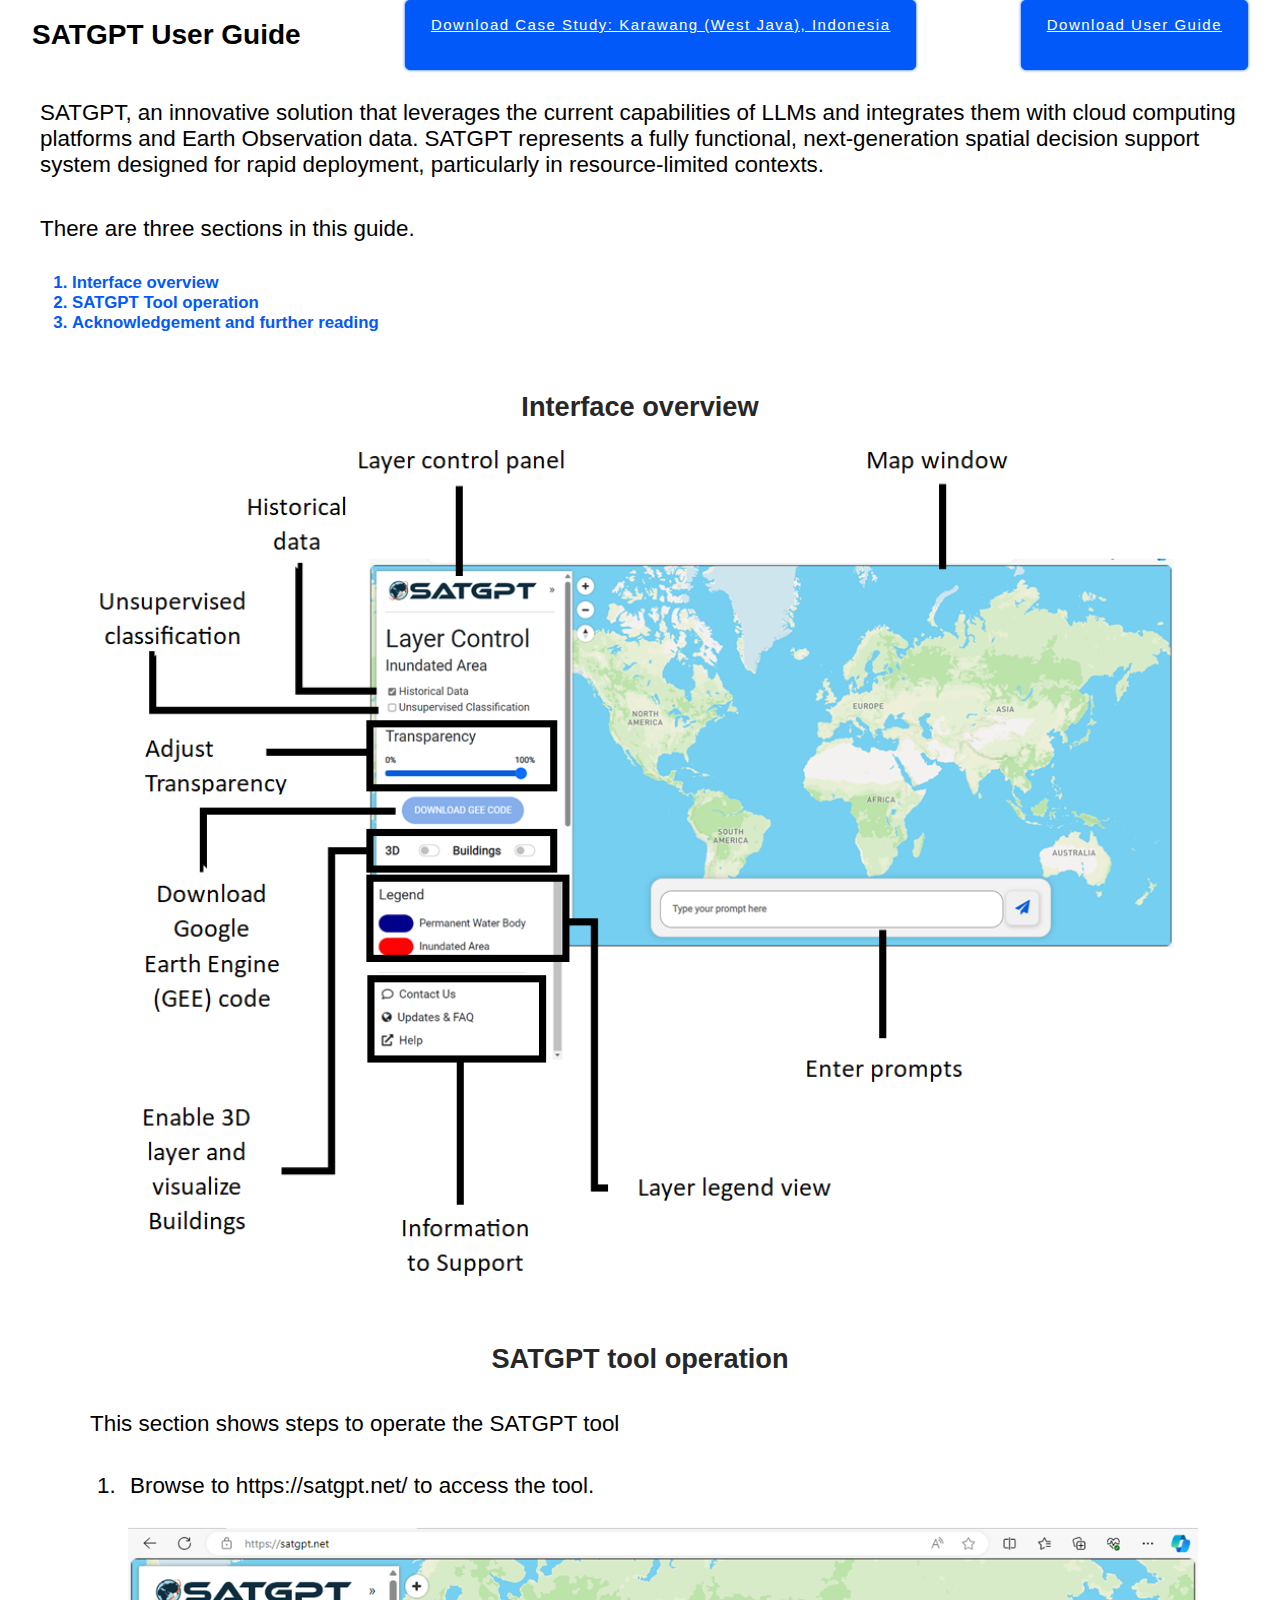
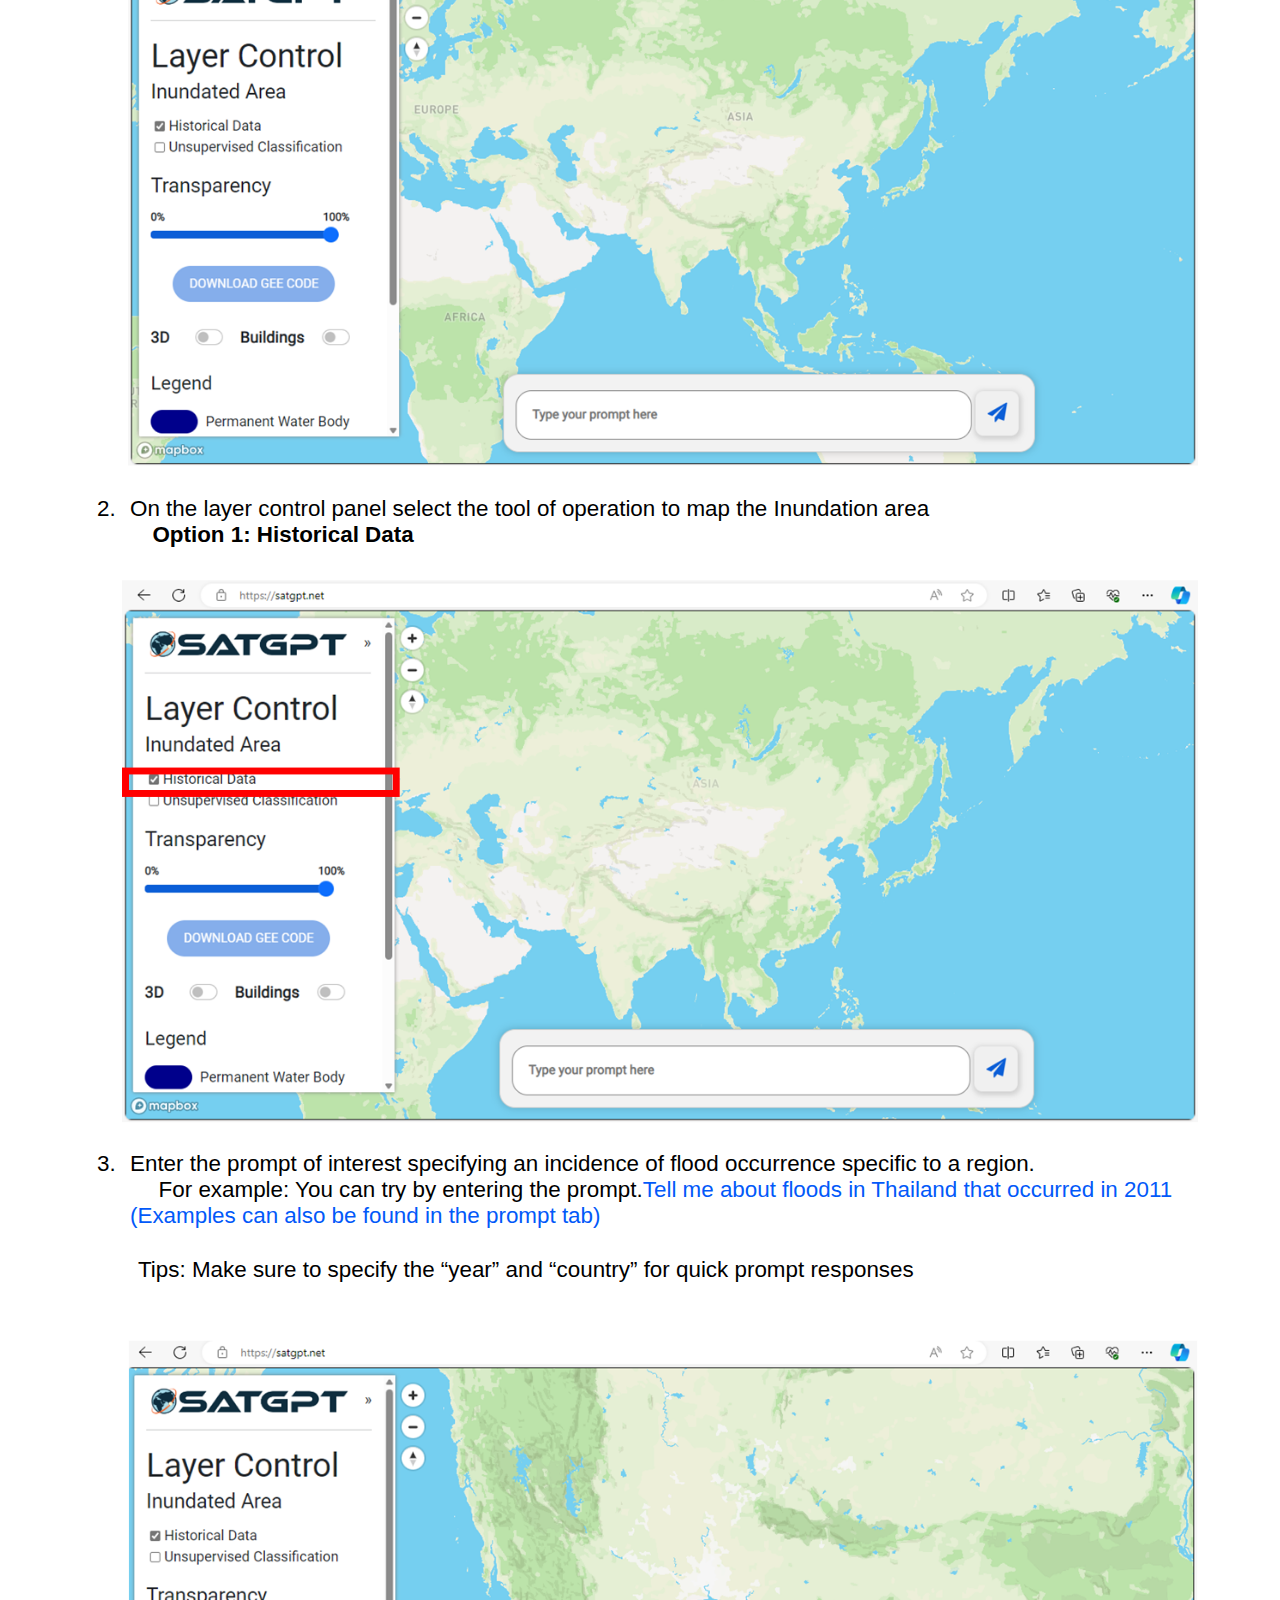
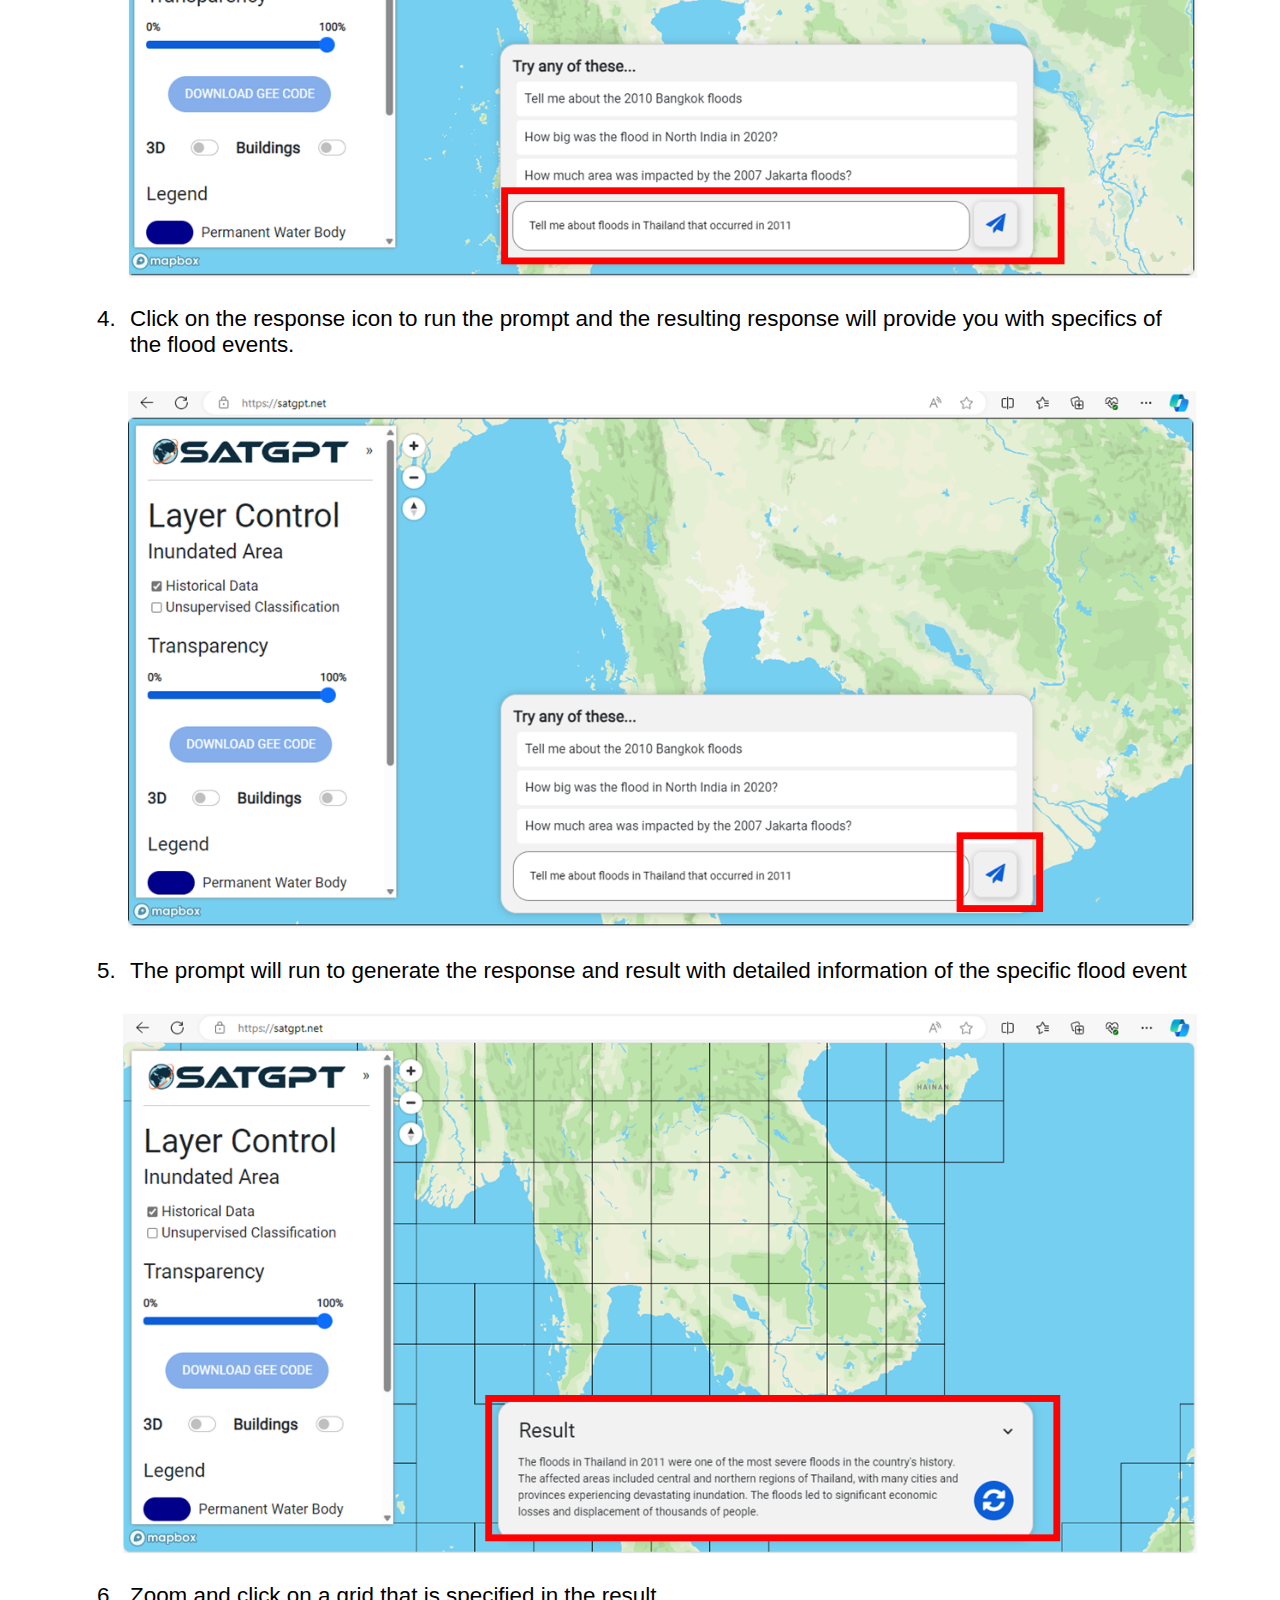
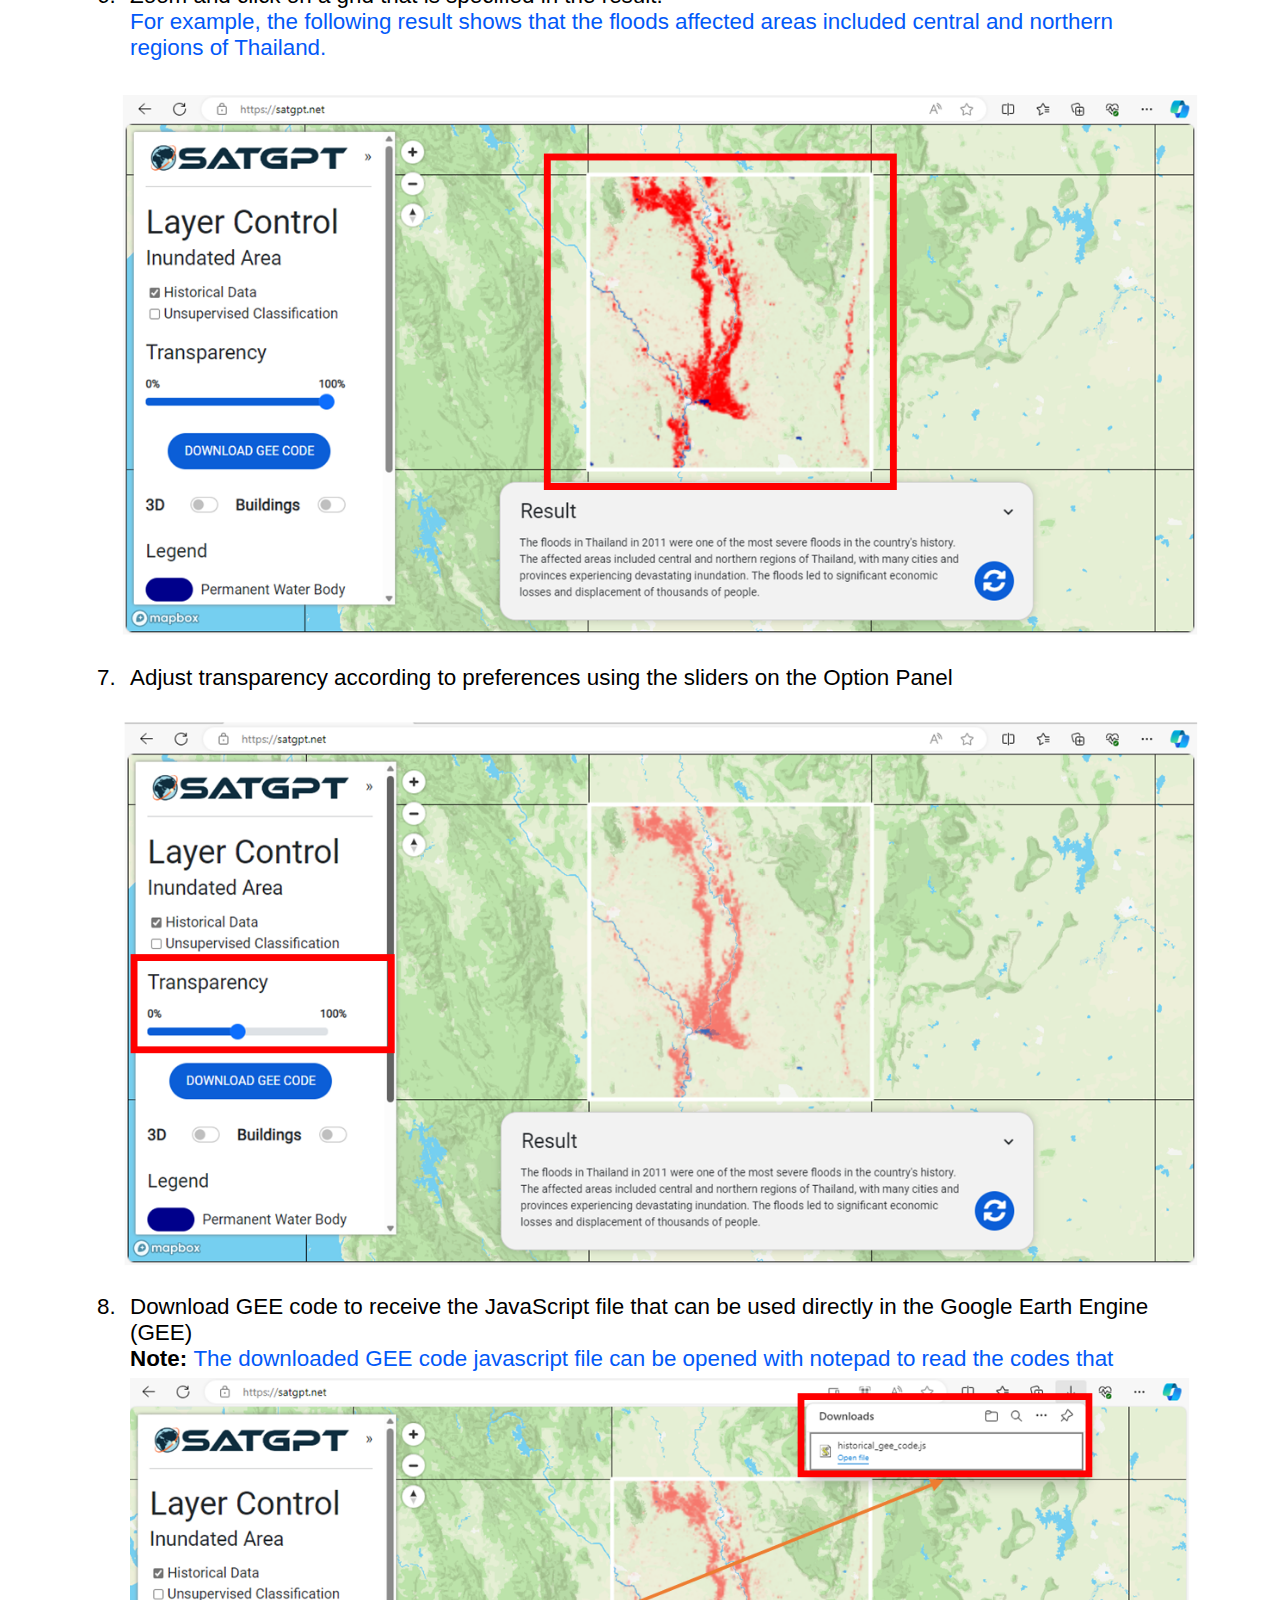
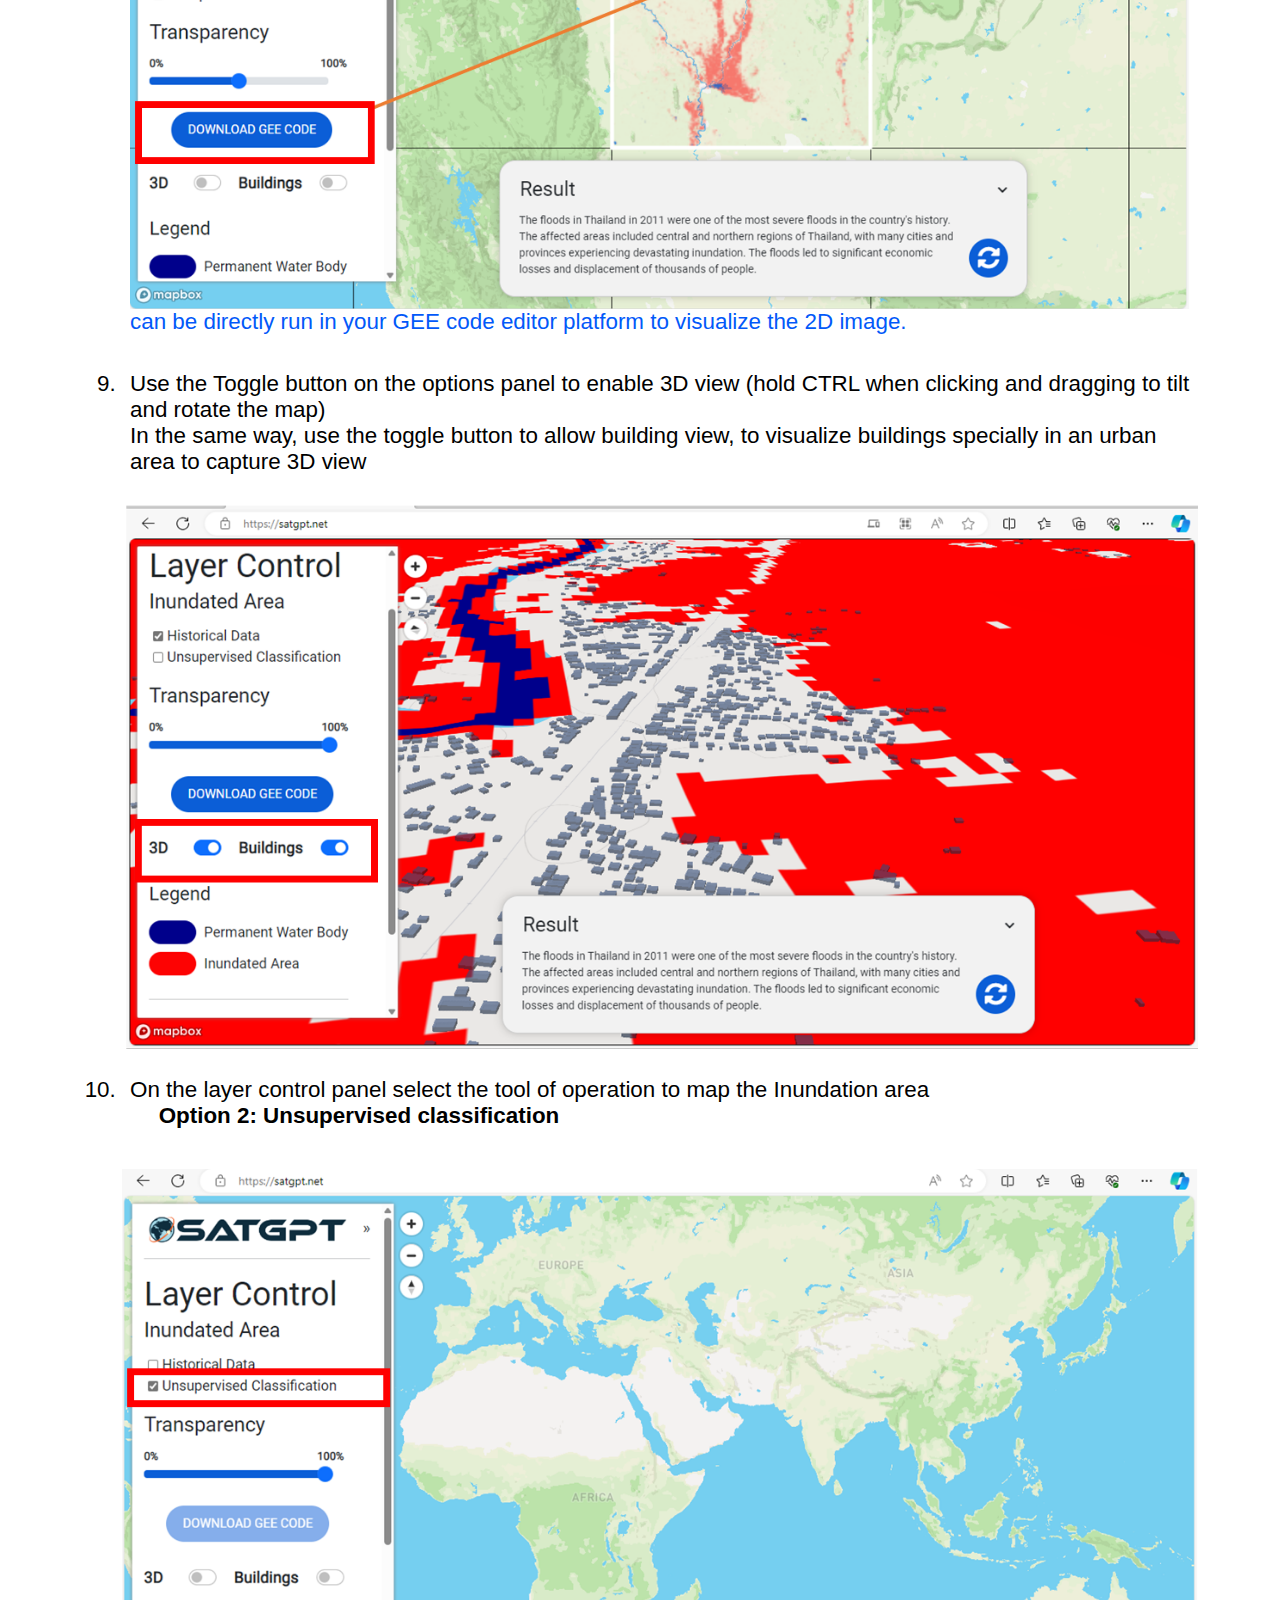
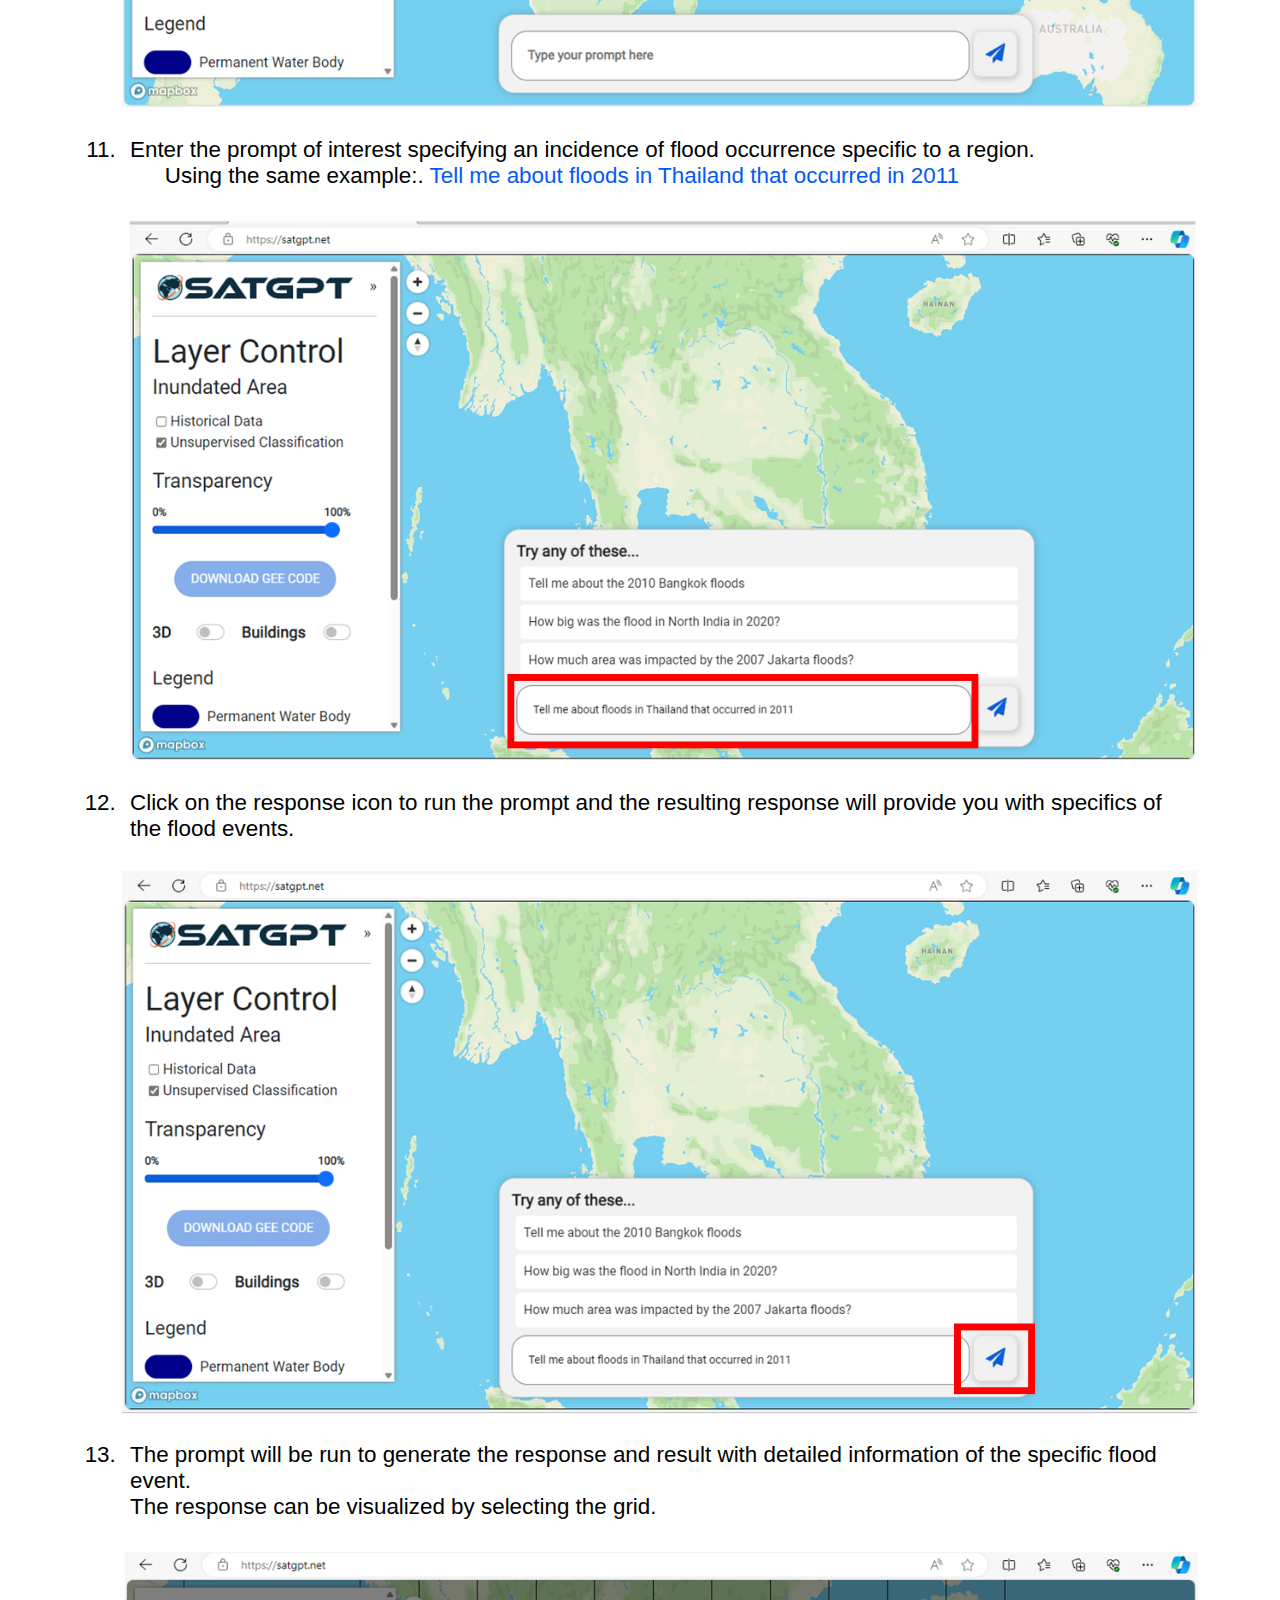
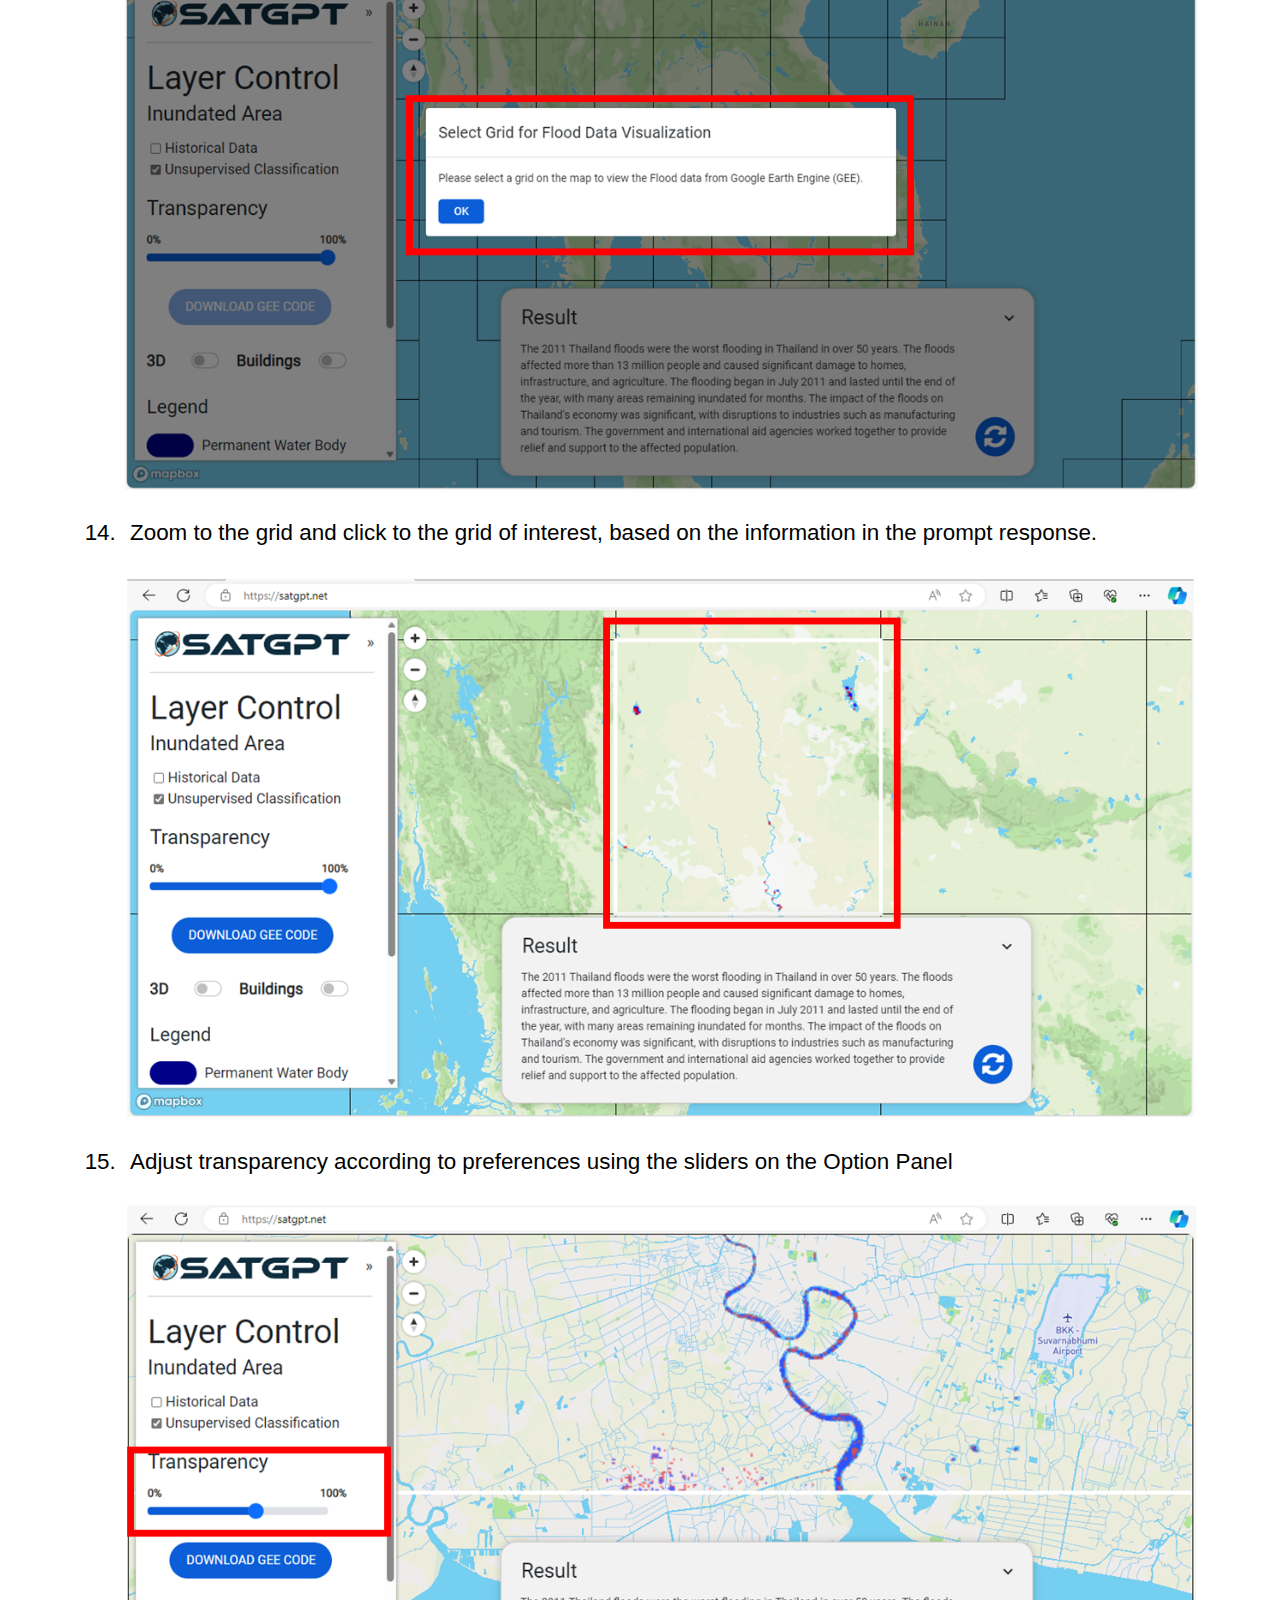
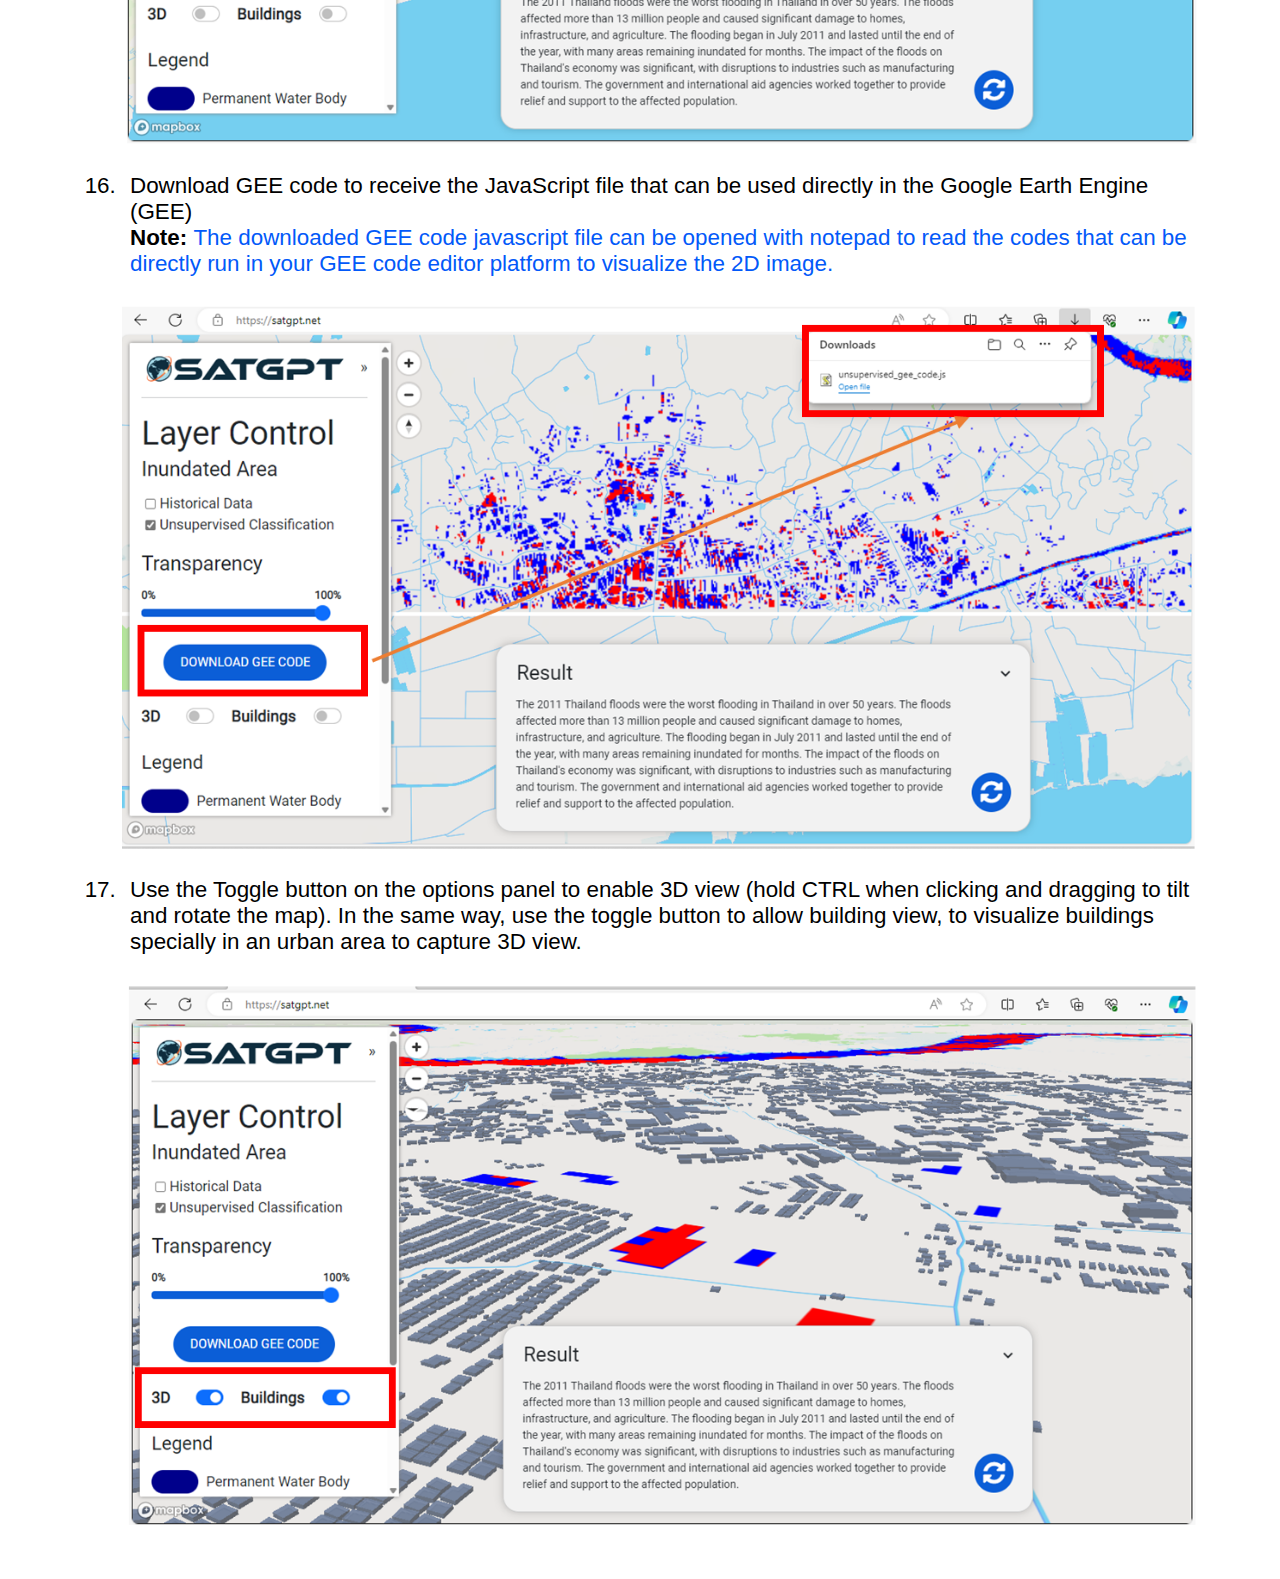
<file: templates/help.html>
<!DOCTYPE html>
<html lang="en">

<head>
    <meta charset="UTF-8">
    <meta name="viewport" content="width=device-width, initial-scale=1.0">
    <link rel="stylesheet" href="../static/user_guide_styles.css">
    <title>SATGPT User Guide</title>
</head>

<body>
    <div class="main-container">
        <div class="user-guide-head">
            <h1 id="satgpt_title">SATGPT User Guide</h1>
            <a href="../static/v1_SATGPT_QGIS_Flood_Impact_Assessment_Demo.pdf" download id="help-btn" class="btn btn-primary">Download Case Study: Karawang (West Java), Indonesia</a>
            <a href="../static/SATGPTUserGuide.pdf" download id="help-btn" class="btn btn-primary">Download User Guide</a>
        </div>
        <div class="user-guide">
            <p>SATGPT, an innovative solution that leverages the current capabilities of LLMs and integrates them with
                cloud
                computing platforms and Earth Observation data. SATGPT represents a fully functional, next-generation
                spatial
                decision support system designed for rapid deployment, particularly in resource-limited contexts. </p>
            <p>There are three sections in this guide.</p>
            <ol>
                <li>Interface overview</li>
                <li>SATGPT Tool operation</li>
                <li>Acknowledgement and further reading</li>
            </ol>
        </div>

        <div class="interface-overview">
            <h1>Interface overview</h1>
            <img src="../static/images/guide_interface_overview.PNG" />
        </div>

        <div class="tool-operation">
            <h1>SATGPT tool operation</h1>
            <p>This section shows steps to operate the SATGPT tool</p>

            <ol>
                <li>Browse to https://satgpt.net/ to access the tool.</li>
                <img src="../static/images/guide_1.PNG"  />

                <li>On the layer control panel select the tool of operation to map the Inundation area<br/>
                    &ensp;&ensp;<b>Option 1: Historical Data</b>
                </li>
                <img src="../static/images/guide_2.PNG" />

                <li>Enter the prompt of interest specifying an incidence of flood occurrence specific to a region.
                    <br />
                    &ensp; &ensp;For example: You can try by entering the prompt.<span class="blue">Tell me about floods in Thailand that
                        occurred in 2011 (Examples can also be found in the prompt tab) </span>
                    <p>Tips: Make sure to specify the “year” and “country” for quick prompt responses</p>
                </li>
                <img src="../static/images/guide_3.PNG" />

                <li>Click on the response icon to run the prompt and the resulting response will provide you with
                    specifics of the flood events.</li>
                <img src="../static/images/guide_4.PNG" />

                <li>The prompt will run to generate the response and result with detailed information of the specific
                    flood event</li>
                <img src="../static/images/guide_5.PNG" />

                <li>Zoom and click on a grid that is specified in the result.
                    <br />
                    <span class="blue">For example, the following result shows that the floods affected areas included central and
                        northern regions of Thailand.</span>
                </li>
                <img src="../static/images/guide_6.PNG" />

                <li>Adjust transparency according to preferences using the sliders on the Option Panel</li>
                <img src="../static/images/guide_7.PNG" />

                <li>Download GEE code to receive the JavaScript file that can be used directly in the Google Earth
                    Engine (GEE)
                    <br /><b>Note: </b><span class="blue">The downloaded GEE code javascript file can be opened with notepad to read
                        the codes that
                        <img src="../static/images/guide_8.PNG" />
                        can be directly run in your GEE code editor platform to visualize the 2D image.
                    </span>
                </li>

                <li>Use the Toggle button on the options panel to enable 3D view (hold CTRL when clicking and
                    dragging to tilt and rotate the map)<br />
                    In the same way, use the toggle button to allow building view, to visualize buildings
                    specially in an urban area to capture 3D view
                </li>
                <img src="../static/images/guide_9.PNG" />

                <li>On the layer control panel select the tool of operation to map the Inundation area<br />
                    &ensp; &ensp;<b>Option 2: Unsupervised classification</b></li>
                <img src="../static/images/guide_10.PNG" />

                <li>Enter the prompt of interest specifying an incidence of flood occurrence specific to a region.
                    <br /> &ensp; &ensp; Using the same example:. <span class="blue">Tell me about floods in Thailand
                        that occurred in 2011</span>
                </li>
                <img src="../static/images/guide_11.PNG" />

                <li>Click on the response icon to run the prompt and the resulting response will provide you with
                    specifics of the flood events.</li>
                <img src="../static/images/guide_12.PNG" />

                <li>The prompt will be run to generate the response and result with detailed information of the
                    specific flood event.<br />
                    The response can be visualized by selecting the grid.</li>
                <img src="../static/images/guide_13.PNG" />

                <li>Zoom to the grid and click to the grid of interest, based on the information in the prompt response.
                </li>
                <img src="../static/images/guide_14.PNG" />

                <li>Adjust transparency according to preferences using the sliders on the Option Panel</li>
                <img src="../static/images/guide_15.PNG" />

                <li>Download GEE code to receive the JavaScript file that can be used directly in the Google Earth
                    Engine (GEE)
                    <br />
                    <b>Note: </b> <span class="blue">The downloaded GEE code javascript file can be opened with notepad
                        to read the
                        codes that can be directly run in your GEE code editor platform to visualize the 2D image.
                    </span>
                </li>
                <img src="../static/images/guide_16.PNG" />

                <li>Use the Toggle button on the options panel to enable 3D view (hold CTRL when clicking and
                    dragging to tilt and rotate the map). In the same way, use the toggle button to allow building view,
                    to visualize buildings specially in an urban area to capture 3D view.
                </li>
                <img src="../static/images/guide_17.PNG" />
            </ol>
        </div>

    </div>
</body>

</html>
</file>
<file: static/user_guide_styles.css>
body {
    font-family: 'Roboto', Arial, sans-serif;
    height: 100%;
    margin: 0px;
    padding: 0px;
    font-size: 14px;
}

.main-container {
    width: 95%;
    margin: auto;
}

.interface-overview,
.tool-operation {
    margin:50px;
}

.user-guide h1,
.interface-overview h1,
.tool-operation h1 {
    text-align: center;
    font-size: 1.7rem;
    font-weight: bold;
    padding: 0.5rem;
    color: #282727;
}

.user-guide p {
    padding: 0.5rem;
    font-size: 1.4rem;
}

.user-guide ol li {
    color: #0259f9;
    font-size: 1.2em;
    font-weight: 600;
}

.blue {
    color: #0259f9;
}

.interface-overview img {
    margin: auto;
    width: 100%;
}

.tool-operation ol li,
.tool-operation p {
    margin: 20px 0;
    padding: 0.5rem;
    font-size: 1.4rem;
}

img {
    display: block;
    width: 100%;
    max-width: 1200px;
    height: auto;
}

#help-btn {
    font-size: 15px;
    background: #0259f9;
    color: #fff;
    padding: 15px 25px;
    border: 1px solid #0259f9;
    border-radius: 5px;
    letter-spacing: 0.1em;
    font-weight: 200;
    box-shadow: 0 0 3px 0px #0259f9;
}
.user-guide-head{
    width: 100%;
    display: flex;
    justify-content: space-between;
}
</file>
